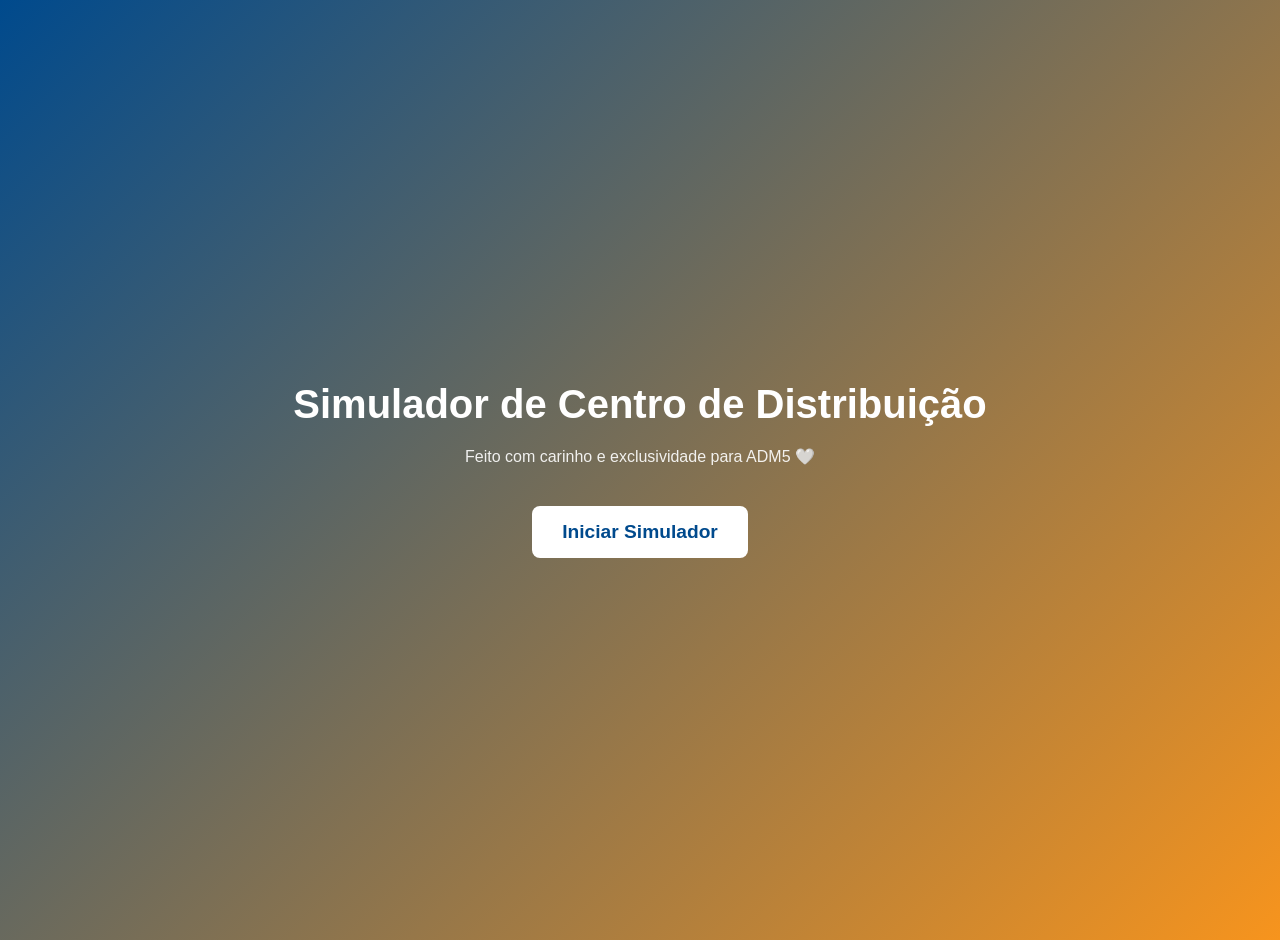
<file: index.html>
<!DOCTYPE html>
<html lang="pt-br">
<head>
<meta charset="UTF-8">
<meta name="viewport" content="width=device-width, initial-scale=1.0">
<title>Simulador de Centro de Distribuição</title>
<style>
  body, html {
    margin: 0;
    padding: 0;
    height: 100%;
    font-family: Arial, sans-serif;
  }

  .splash {
    display: flex;
    flex-direction: column;
    justify-content: center;
    align-items: center;
    height: 100%;
    background: linear-gradient(135deg, #004A8D 0%, #F7941D 100%);
    color: white;
    text-align: center;
    padding: 20px;
  }

  .splash h1 {
    font-size: 2.5em;
    margin: 0 0 20px 0;
  }

  .splash p {
    font-size: 1em;
    margin: 0 0 40px 0;
    opacity: 0.9;
  }

  .splash button {
    background: white;
    color: #004A8D;
    border: none;
    padding: 15px 30px;
    font-size: 1.2em;
    border-radius: 8px;
    cursor: pointer;
    font-weight: bold;
    transition: 0.3s;
  }

  .splash button:hover {
    background: #F7941D;
    color: white;
  }
</style>
</head>
<body>

<div class="splash">
  <h1>Simulador de Centro de Distribuição</h1>
  <p>Feito com carinho e exclusividade para ADM5 🤍</p>
  <button onclick="iniciarSimulador()">Iniciar Simulador</button>
</div>

<script>
  function iniciarSimulador() {
    // Redireciona para o simulador
    window.location.href = "simulador.html";
  }
</script>

</body>
</html>
</file>
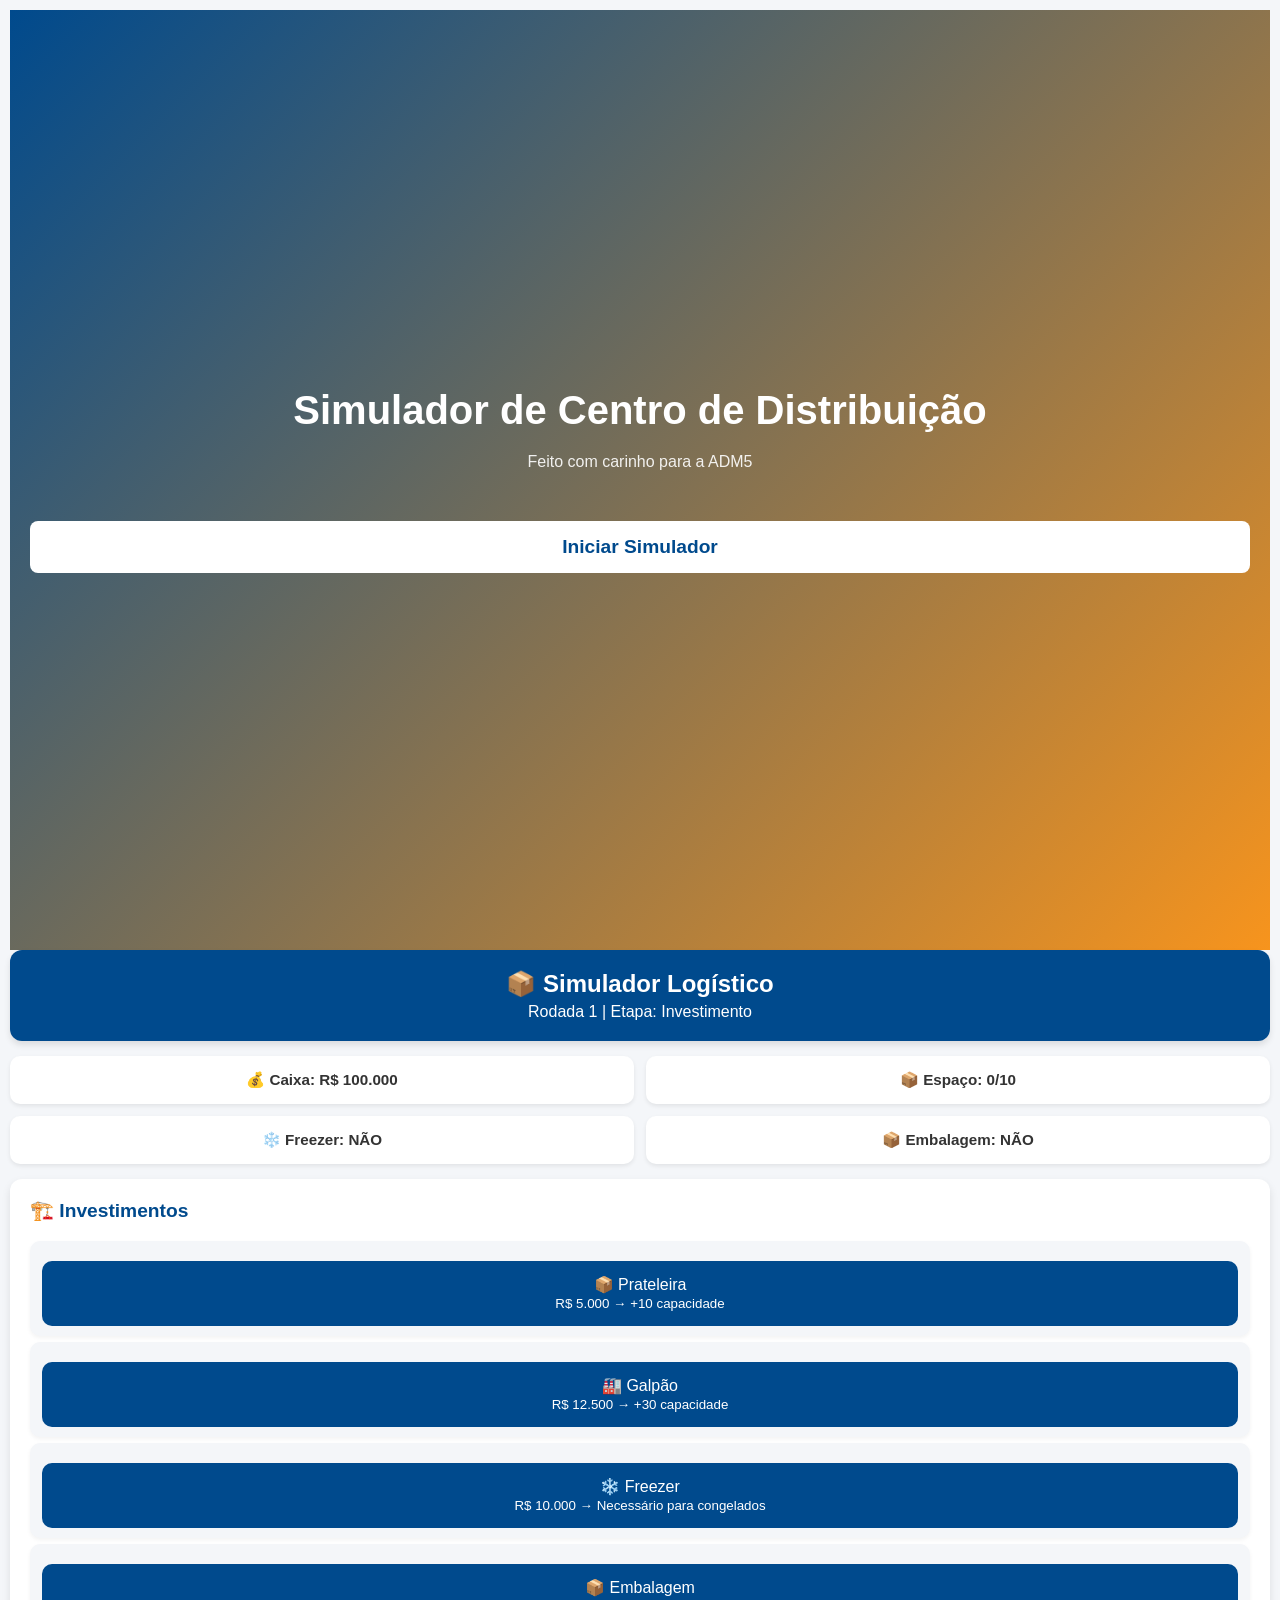
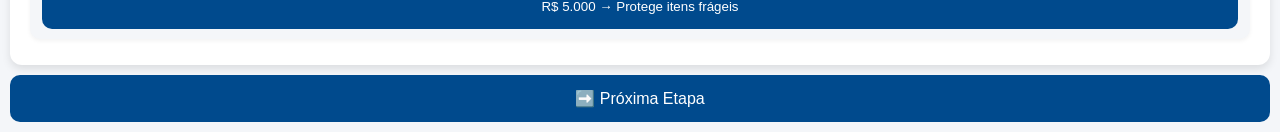
<file: adm5-bonito - Copia/index.html>
<!DOCTYPE html>
<html lang="pt-br">
<head>
<meta charset="UTF-8">
<title>Simulador Logístico</title>
<meta name="viewport" content="width=device-width, initial-scale=1.0">
<link rel="stylesheet" href="style.css">
</head>
<body>

<!-- TELA INICIAL -->
<div id="splash" class="splash">
  <h1>Simulador de Centro de Distribuição</h1>
  <p>Feito com carinho para a ADM5</p>
  <button onclick="iniciarSimulador()">Iniciar Simulador</button>
</div>

<header>
  <h1>📦 Simulador Logístico</h1>
  <p>Rodada <span id="rodada"></span> | Etapa: <span id="etapa"></span></p>
</header>

<section class="status">
  <div class="status-card">💰 Caixa: <span id="caixa"></span></div>
  <div class="status-card">📦 Espaço: <span id="ocupado"></span>/<span id="capacidade"></span></div>
  <div class="status-card">❄️ Freezer: <span id="freezer"></span></div>
  <div class="status-card">📦 Embalagem: <span id="embalagem"></span></div>
</section>

<section id="conteudo"></section>

<button id="btnAvancar" onclick="avancar()">➡️ Próxima Etapa</button>

<script src="script.js"></script>
</body>
</html>
</file>
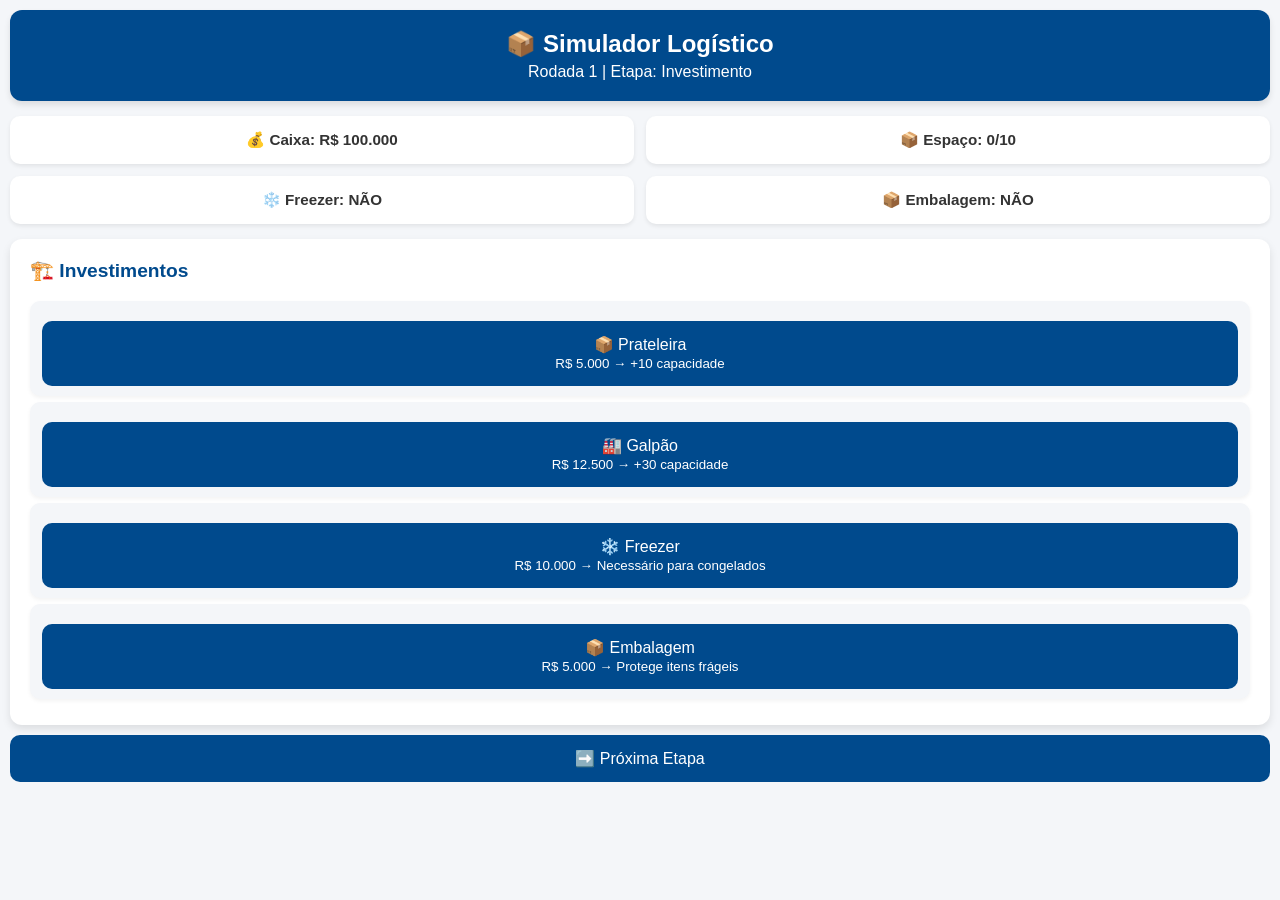
<file: adm5-bonito/index.html>
<!DOCTYPE html>
<html lang="pt-br">
<head>
<meta charset="UTF-8">
<title>Simulador Logístico</title>
<meta name="viewport" content="width=device-width, initial-scale=1.0">
<link rel="stylesheet" href="style.css">
</head>
<body>

<header>
  <h1>📦 Simulador Logístico</h1>
  <p>Rodada <span id="rodada"></span> | Etapa: <span id="etapa"></span></p>
</header>

<section class="status">
  <div class="status-card">💰 Caixa: <span id="caixa"></span></div>
  <div class="status-card">📦 Espaço: <span id="ocupado"></span>/<span id="capacidade"></span></div>
  <div class="status-card">❄️ Freezer: <span id="freezer"></span></div>
  <div class="status-card">📦 Embalagem: <span id="embalagem"></span></div>
</section>

<section id="conteudo"></section>

<button id="btnAvancar" onclick="avancar()">➡️ Próxima Etapa</button>

<script src="script.js"></script>
</body>
</html>
</file>
<file: adm5-bonito - Copia/style.css>
/* BASE */
body {
  font-family: 'Arial', sans-serif;
  background: #f4f6f9;
  margin: 0;
  padding: 10px;
  color: #333;
}

/* HEADER */
header {
  background: #004A8D;
  color: white;
  padding: 20px;
  border-radius: 12px;
  text-align: center;
  box-shadow: 0 4px 6px rgba(0,0,0,0.1);
}

header h1 {
  margin: 0 0 5px 0;
  font-size: 1.5em;
}

header p {
  margin: 0;
  font-size: 1em;
}

/* STATUS GRID */
.status {
  display: grid;
  grid-template-columns: 1fr 1fr;
  gap: 12px;
  margin: 15px 0;
}

.status-card {
  background: white;
  padding: 15px;
  border-radius: 10px;
  text-align: center;
  font-weight: bold;
  box-shadow: 0 2px 4px rgba(0,0,0,0.08);
  font-size: 0.95em;
}

/* CARD */
.card {
  background: white;
  padding: 20px;
  border-radius: 12px;
  margin-top: 12px;
  box-shadow: 0 4px 8px rgba(0,0,0,0.1);
}

/* BOTÕES */
button {
  width: 100%;
  padding: 14px;
  margin-top: 10px;
  border: none;
  border-radius: 10px;
  background: #004A8D;
  color: white;
  font-size: 16px;
  cursor: pointer;
  transition: 0.3s;
}

button:hover {
  background: #F7941D;
}

button:disabled {
  background: gray;
  cursor: not-allowed;
}

/* INPUT */
input {
  width: 60px;
  padding: 6px;
  margin-right: 5px;
  border-radius: 6px;
  border: 1px solid #ccc;
  text-align: center;
}

/* CARDS INTERNOS */
.compra-card, .venda-card, .btn-card {
  display: flex;
  justify-content: space-between;
  align-items: center;
  padding: 10px 12px;
  margin: 6px 0;
  border-radius: 10px;
  background: #f4f6f9;
  box-shadow: 0 2px 4px rgba(0,0,0,0.05);
}

.compra-card input, .venda-card input {
  width: 60px;
  border: 1px solid #ccc;
  border-radius: 6px;
  text-align: center;
  padding: 5px;
}

/* TRANSPORTE */
.transporte-group {
  display: flex;
  gap: 8px;
  flex-wrap: wrap;
  margin-top: 8px;
}

.transporte-btn {
  flex: 1 1 30%;
  font-size: 14px;
  padding: 10px;
  border-radius: 10px;
  background: #004A8D;
  color: white;
  border: none;
  cursor: pointer;
  transition: 0.3s;
}

.transporte-btn:hover {
  background: #F7941D;
}

.transporte-btn.selected {
  background: #F7941D;
}

/* TITULOS CARD */
.card h3 {
  margin-top: 0;
  color: #004A8D;
  font-size: 1.2em;
}

/* ALERTAS */
.alerta {
  color: #F7941D;
  font-weight: bold;
}

/* RESPONSIVO */
@media (max-width: 480px){
  .status {
    grid-template-columns: 1fr;
  }

  .compra-card, .venda-card, .btn-card {
    flex-direction: column;
    align-items: flex-start;
  }

  .transporte-group {
    flex-direction: column;
  }

  input {
    width: 50px;
  }

  button {
    font-size: 14px;
    padding: 12px;
  }
}

/* Splash Screen */
.splash {
  display: flex;
  flex-direction: column;
  justify-content: center;
  align-items: center;
  height: 100vh; /* tela cheia */
  background: linear-gradient(135deg, #004A8D 0%, #F7941D 100%);
  color: white;
  text-align: center;
  padding: 20px;
}

.splash h1 {
  font-size: 2.5em;
  margin: 0 0 20px 0;
}

.splash p {
  font-size: 1em;
  margin: 0 0 40px 0;
  opacity: 0.9;
}

.splash button {
  background: white;
  color: #004A8D;
  border: none;
  padding: 15px 30px;
  font-size: 1.2em;
  border-radius: 8px;
  cursor: pointer;
  font-weight: bold;
  transition: 0.3s;
}

.splash button:hover {
  background: #F7941D;
  color: white;
}
</file>
<file: adm5-bonito/style.css>
/* BASE */
body {
  font-family: 'Arial', sans-serif;
  background: #f4f6f9;
  margin: 0;
  padding: 10px;
  color: #333;
}

/* HEADER */
header {
  background: #004A8D;
  color: white;
  padding: 20px;
  border-radius: 12px;
  text-align: center;
  box-shadow: 0 4px 6px rgba(0,0,0,0.1);
}

header h1 {
  margin: 0 0 5px 0;
  font-size: 1.5em;
}

header p {
  margin: 0;
  font-size: 1em;
}

/* STATUS GRID */
.status {
  display: grid;
  grid-template-columns: 1fr 1fr;
  gap: 12px;
  margin: 15px 0;
}

.status-card {
  background: white;
  padding: 15px;
  border-radius: 10px;
  text-align: center;
  font-weight: bold;
  box-shadow: 0 2px 4px rgba(0,0,0,0.08);
  font-size: 0.95em;
}

/* CARD */
.card {
  background: white;
  padding: 20px;
  border-radius: 12px;
  margin-top: 12px;
  box-shadow: 0 4px 8px rgba(0,0,0,0.1);
}

/* BOTÕES */
button {
  width: 100%;
  padding: 14px;
  margin-top: 10px;
  border: none;
  border-radius: 10px;
  background: #004A8D;
  color: white;
  font-size: 16px;
  cursor: pointer;
  transition: 0.3s;
}

button:hover {
  background: #F7941D;
}

button:disabled {
  background: gray;
  cursor: not-allowed;
}

/* INPUT */
input {
  width: 60px;
  padding: 6px;
  margin-right: 5px;
  border-radius: 6px;
  border: 1px solid #ccc;
  text-align: center;
}

/* CARDS INTERNOS */
.compra-card, .venda-card, .btn-card {
  display: flex;
  justify-content: space-between;
  align-items: center;
  padding: 10px 12px;
  margin: 6px 0;
  border-radius: 10px;
  background: #f4f6f9;
  box-shadow: 0 2px 4px rgba(0,0,0,0.05);
}

.compra-card input, .venda-card input {
  width: 60px;
  border: 1px solid #ccc;
  border-radius: 6px;
  text-align: center;
  padding: 5px;
}

/* TRANSPORTE */
.transporte-group {
  display: flex;
  gap: 8px;
  flex-wrap: wrap;
  margin-top: 8px;
}

.transporte-btn {
  flex: 1 1 30%;
  font-size: 14px;
  padding: 10px;
  border-radius: 10px;
  background: #004A8D;
  color: white;
  border: none;
  cursor: pointer;
  transition: 0.3s;
}

.transporte-btn:hover {
  background: #F7941D;
}

.transporte-btn.selected {
  background: #F7941D;
}

/* TITULOS CARD */
.card h3 {
  margin-top: 0;
  color: #004A8D;
  font-size: 1.2em;
}

/* ALERTAS */
.alerta {
  color: #F7941D;
  font-weight: bold;
}

/* RESPONSIVO */
@media (max-width: 480px){
  .status {
    grid-template-columns: 1fr;
  }

  .compra-card, .venda-card, .btn-card {
    flex-direction: column;
    align-items: flex-start;
  }

  .transporte-group {
    flex-direction: column;
  }

  input {
    width: 50px;
  }

  button {
    font-size: 14px;
    padding: 12px;
  }
}
</file>
